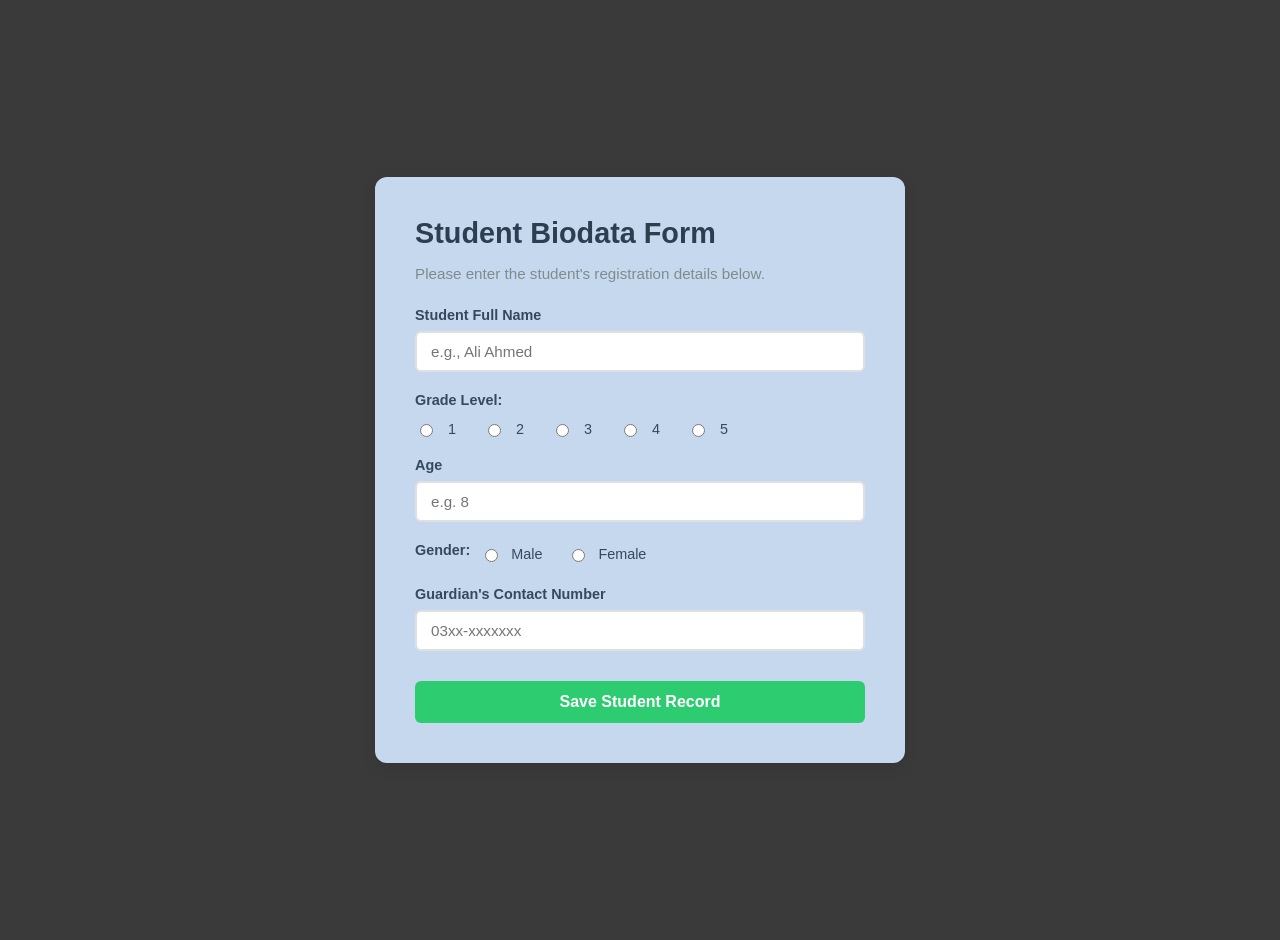
<file: index.html>
<!DOCTYPE html>
<html lang="en">
<head>
    <meta charset="UTF-8">
    <meta name="viewport" content="width=device-width, initial-scale=1.0">
    <title>My Developer Journey</title>
    <link rel="stylesheet" href="style.css">
</head>

<body>
    
    <div class="card">
        <h1>Student Biodata Form</h1>
        <p>Please enter the student's registration details below.</p>
        
        <form id="studentForm">
            <!-- Full Name Input -->
            <div class="form-group">
                <label for="name">Student Full Name</label>
                <input type="text" id="name" placeholder="e.g., Ali Ahmed" required>
            </div>

            <!-- Grade Selection Radio Buttons (Grade 1 to 5) -->
            <div class="form-group">
                <label>Grade Level:</label>
                <div class="radio-row">
                    <input type="radio" id="g1" name="grade" value="1">
                    <label for="g1" class="radio-label">1</label>
                    
                    <input type="radio" id="g2" name="grade" value="2">
                    <label for="g2" class="radio-label">2</label>
                    
                    <input type="radio" id="g3" name="grade" value="3">
                    <label for="g3" class="radio-label">3</label>
                    
                    <input type="radio" id="g4" name="grade" value="4">
                    <label for="g4" class="radio-label">4</label>
                    
                    <input type="radio" id="g5" name="grade" value="5">
                    <label for="g5" class="radio-label">5</label>
                </div>
            </div>

            <!-- Age Input Field -->
            <div class="form-group">
                <label for="age">Age</label>
                <input type="number" id="age" min="5" max="18" placeholder="e.g. 8" required>
            </div>

            <!-- Gender Selection Radio Buttons -->
            <div class="form-group radio-group">
                <label>Gender:</label>
                <input type="radio" id="male" name="gender" value="male">
                <label for="male" class="radio-label">Male</label>
                
                <input type="radio" id="female" name="gender" value="female">
                <label for="female" class="radio-label">Female</label>
            </div>

            <!-- Emergency Contact Input -->
            <div class="form-group">
                <label for="phone">Guardian's Contact Number</label>
                <input type="text" id="phone" placeholder="03xx-xxxxxxx" required>
            </div>

            <!-- Submit Button -->
            <button type="submit" class="submit-btn">Save Student Record</button>
        </form>

    </div>

    <script>
    document.getElementById('studentForm').addEventListener('submit', async function(event) {
        event.preventDefault();

        // Safely gather all form field values
        const studentData = {
            name: document.getElementById('name')?.value || "Unknown",
            grade: parseInt(document.querySelector('input[name="grade"]:checked')?.value || "0"),
            age: parseInt(document.getElementById('age')?.value || "0"),
            gender: document.querySelector('input[name="gender"]:checked')?.value || "Not Specified",
            phoneNumber: document.getElementById('phone')?.value || "" 
        };

        try {
            const response = await fetch('http://localhost:5052/api/students', {
                method: 'POST',
                headers: {
                    'Content-Type': 'application/json'
                },
                body: JSON.stringify(studentData)
            });

            const result = await response.json();
            
            if (result.success) {
                alert(result.message);
            }
        } catch (error) {
            console.error('Error connecting to backend:', error);
            alert('Could not connect to the server. Make sure your backend terminal is running!');
        }
    });
    </script>
       
</body>

</html>
</file>
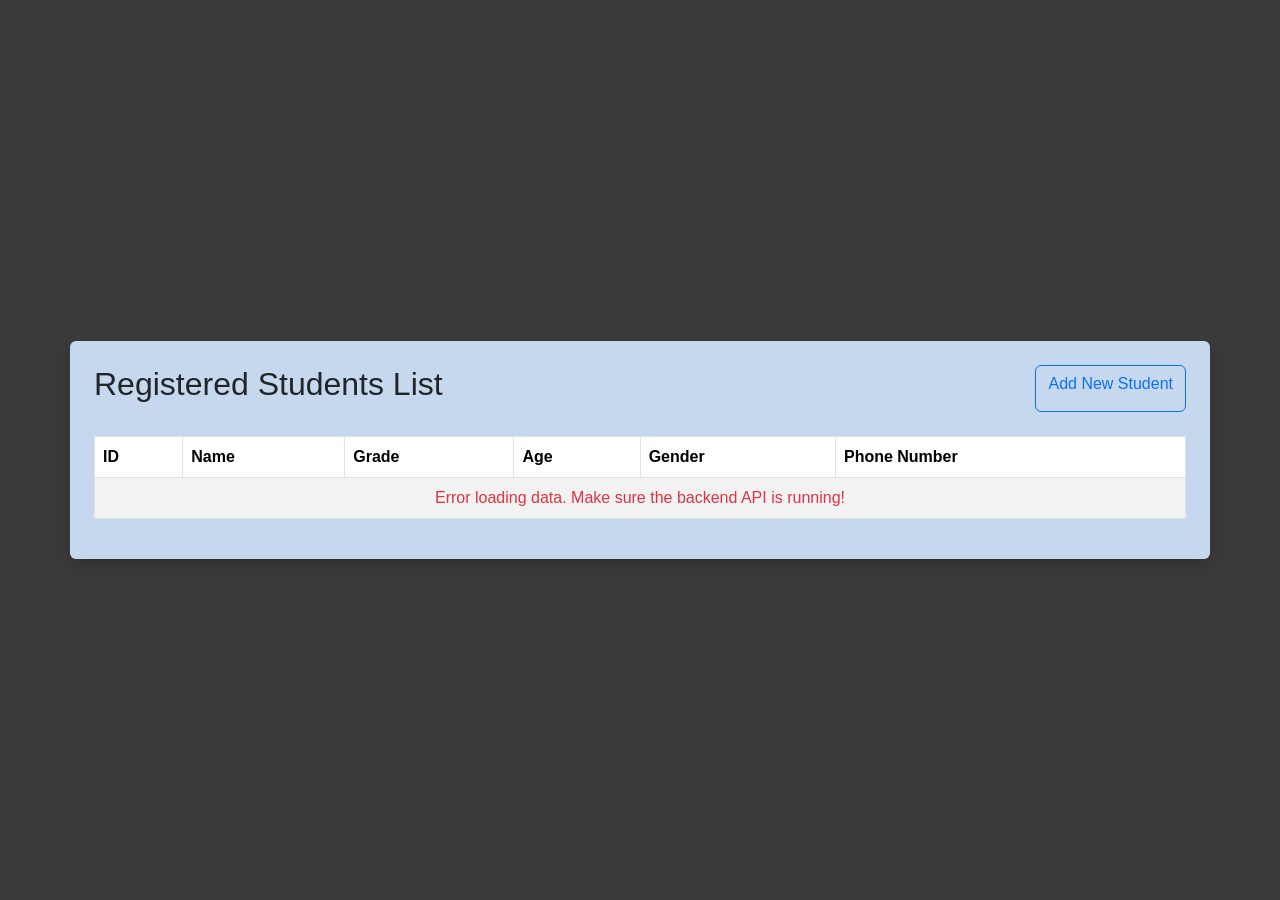
<file: view-students.html>
<!DOCTYPE html>
<html lang="en">

<head>
    <meta charset="UTF-8">
    <meta name="viewport" content="width=device-width, initial-scale=1.0">
    <title>Registered Students Records</title>
    <!-- Keep Bootstrap for structure layout -->
    <link rel="stylesheet" href="https://cdn.jsdelivr.net/npm/bootstrap@5.3.0/dist/css/bootstrap.min.css">

    <!-- Link your custom styles here -->
    <link rel="stylesheet" href="style.css">
</head>

<body>

    
<div class="container custom-card p-4 rounded shadow">
        <div class="d-flex justify-content-between align-content-center mb-4">
            <h2>Registered Students List</h2>
            <a href="index.html" class="btn btn-outline-primary">Add New Student</a>
        </div>

        <table class="table table-striped table-bordered">
            <thead class="" "table-dark">
                <tr>
                    <th>ID</th>
                    <th>Name</th>
                    <th>Grade</th>
                    <th>Age</th>
                    <th>Gender</th>
                    <th>Phone Number</th>
                </tr>
            </thead>
            <tbody id="studentTableBody">
                <tr>
                    <td colspan="6" class="text-center">Loading student records...</td>
                </tr>
            </tbody>
        </table>
    </div>

    <script>
        window.addEventListener('DOMContentLoaded', async () => {
            const tableBody = document.getElementById('studentTableBody');

            try {
                // This fetches directly from your live C# API backend!
                const response = await fetch('http://localhost:5052/api/students');
                if (!response.ok) throw new Error('Failed to fetch data');

                const students = await response.json();
                tableBody.innerHTML = '';

                if (students.length === 0) {
                    tableBody.innerHTML = '<tr><td colspan="6" class="text-center text-muted">No student records found.</td></tr>';
                    return;
                }

                students.forEach(student => {
                    const row = `
                        <tr>
                            <td>${student.id}</td>
                            <td>${student.name}</td>
                            <td>${student.grade}</td>
                            <td>${student.age}</td>
                            <td>${student.gender}</td>
                            <td>${student.phoneNumber}</td>
                        </tr>
                    `;
                    tableBody.innerHTML += row;
                });

            } catch (error) {
                console.error(error);
                tableBody.innerHTML = '<tr><td colspan="6" class="text-center text-danger">Error loading data. Make sure the backend API is running!</td></tr>';
            }
        });
    </script>
</body>

</html>
</file>
<file: style.css>
body {
    font-family: 'Segoe UI', Tahoma, Geneva, Verdana, sans-serif;
    background-color: #3b3a3a;
    display: flex;
    justify-content: center;
    align-items: center;
    min-height: 100vh;
    margin: 0;
    padding: 20px;
}

.card {
    background: rgb(198, 216, 237);
    padding: 40px;
    border-radius: 12px;
    box-shadow: 0 4px 15px rgba(0, 0, 0, 0.1);
    width: 100%;
    max-width: 450px;
}

h1 {
    color: #2c3e50;
    margin-top: 0;
    margin-bottom: 5px;
    font-size: 1.8rem;
}

p {
    color: #7f8c8d;
    font-size: 0.95rem;
    margin-bottom: 25px;
}

.form-group {
    margin-bottom: 20px;
    display: flex;
    flex-direction: column;
    text-align: left;
}

label {
    font-weight: 600;
    margin-bottom: 8px;
    color: #34495e;
    font-size: 0.9rem;
}

input[type="text"],
input[type="number"],
select {
    padding: 10px 14px;
    font-size: 0.95rem;
    border: 2px solid #e0e0e0;
    border-radius: 6px;
    outline: none;
    transition: border-color 0.3s ease;
}

input[type="text"]:focus,
input[type="number"]:focus,
select:focus {
    border-color: #3498db;
}

/* Custom styling for the inline radio buttons */
.radio-group {
    flex-direction: row;
    align-items: center;
    gap: 10px;
}

.radio-label {
    font-weight: normal;
    margin-bottom: 0;
    margin-right: 15px;
    cursor: pointer;
}

.submit-btn {
    width: 100%;
    padding: 12px;
    font-size: 1rem;
    background-color: #2ecc71;
    /* A nice success green */
    color: white;
    border: none;
    border-radius: 6px;
    cursor: pointer;
    font-weight: 600;
    transition: background-color 0.3s ease;
    margin-top: 10px;
}

.submit-btn:hover {
    background-color: #27ae60;
}

.radio-row {
    display: flex;
    gap: 12px;
    align-items: center;
    margin-top: 5px;
}

.table-striped tbody tr {
    background-color: rgb(198, 216, 237) !important;
}

/* Customize the student table background */
.table-striped tbody tr {
    background-color: rgb(198, 216, 237) !important;
}

/* Optional: If you want alternating striped colors with your blue, you can do this instead: */

.table-striped tbody tr:nth-of-type(odd) {
    background-color: rgb(174, 197, 224) !important;
}

.table-striped tbody tr:nth-of-type(even) {
    background-color: #ffffff !important;
}

.custom-card {
    background-color: rgb(198, 216, 237);
}
</file>
